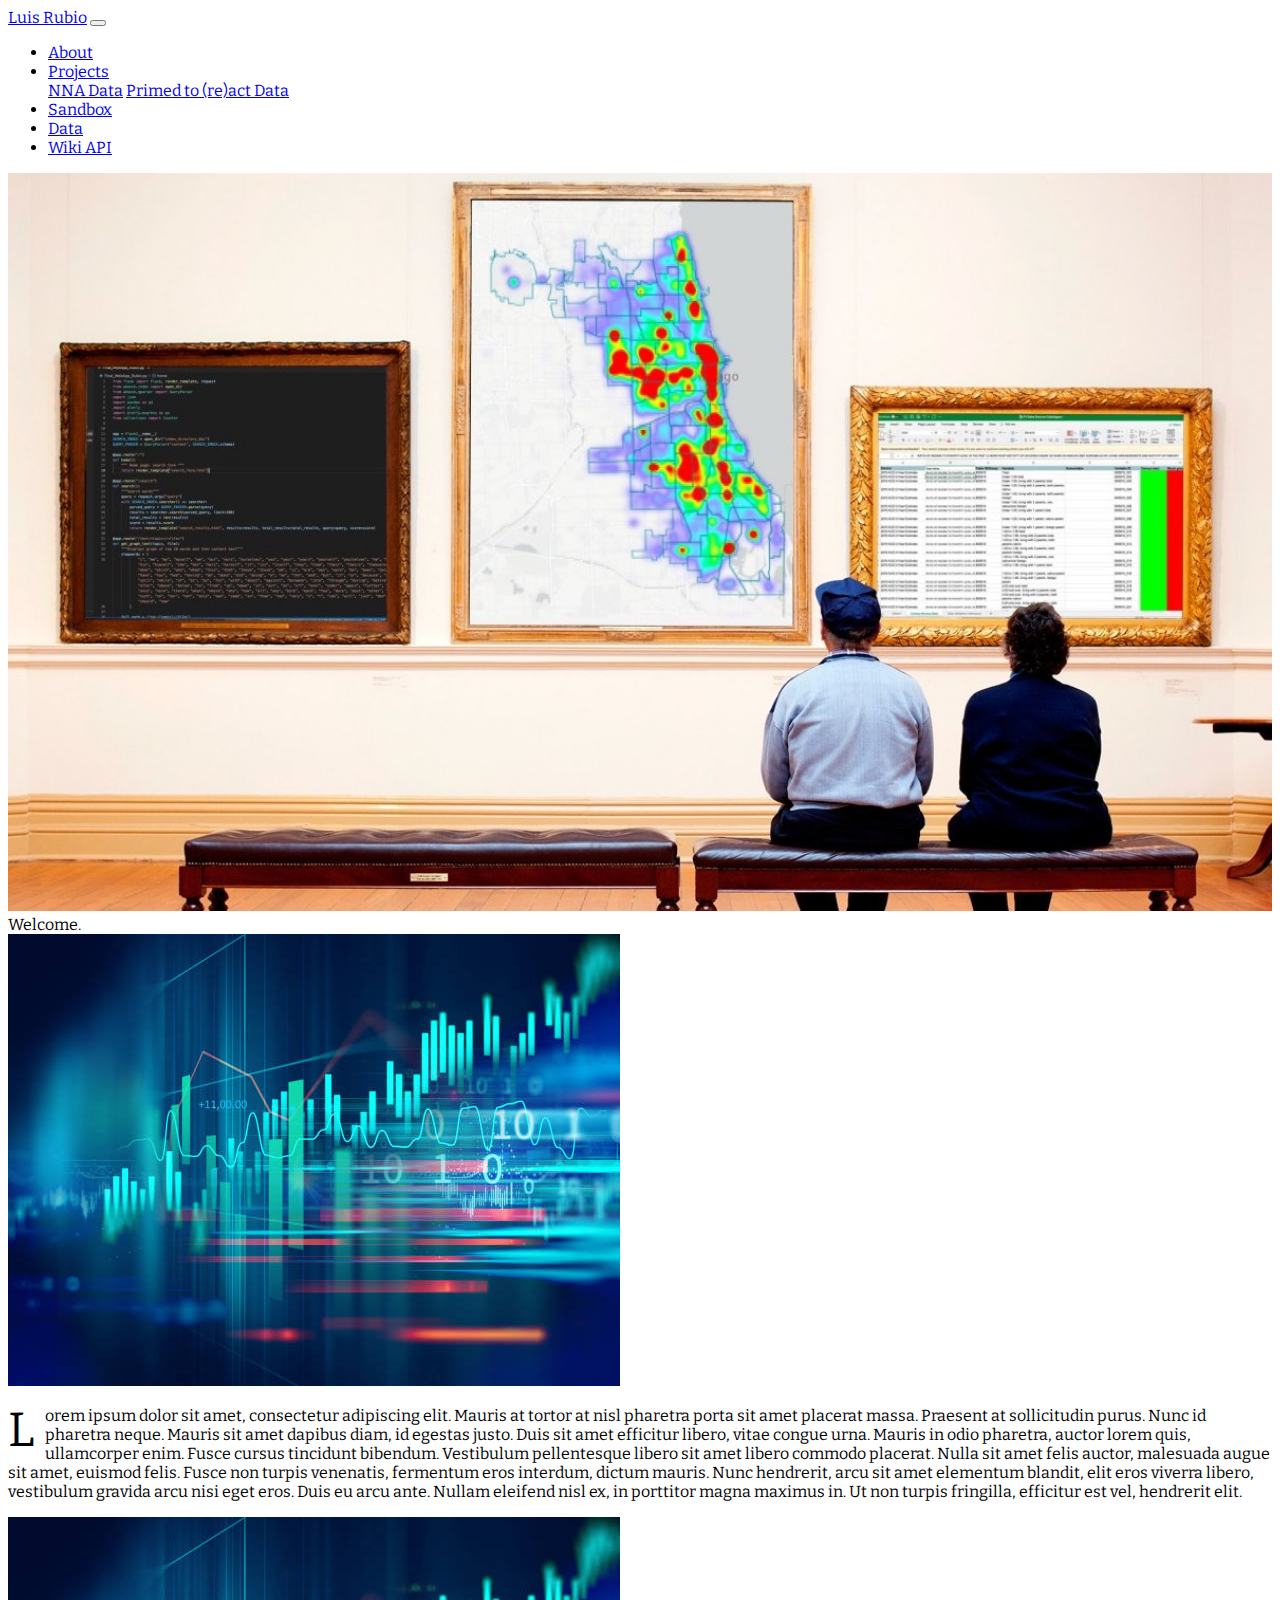
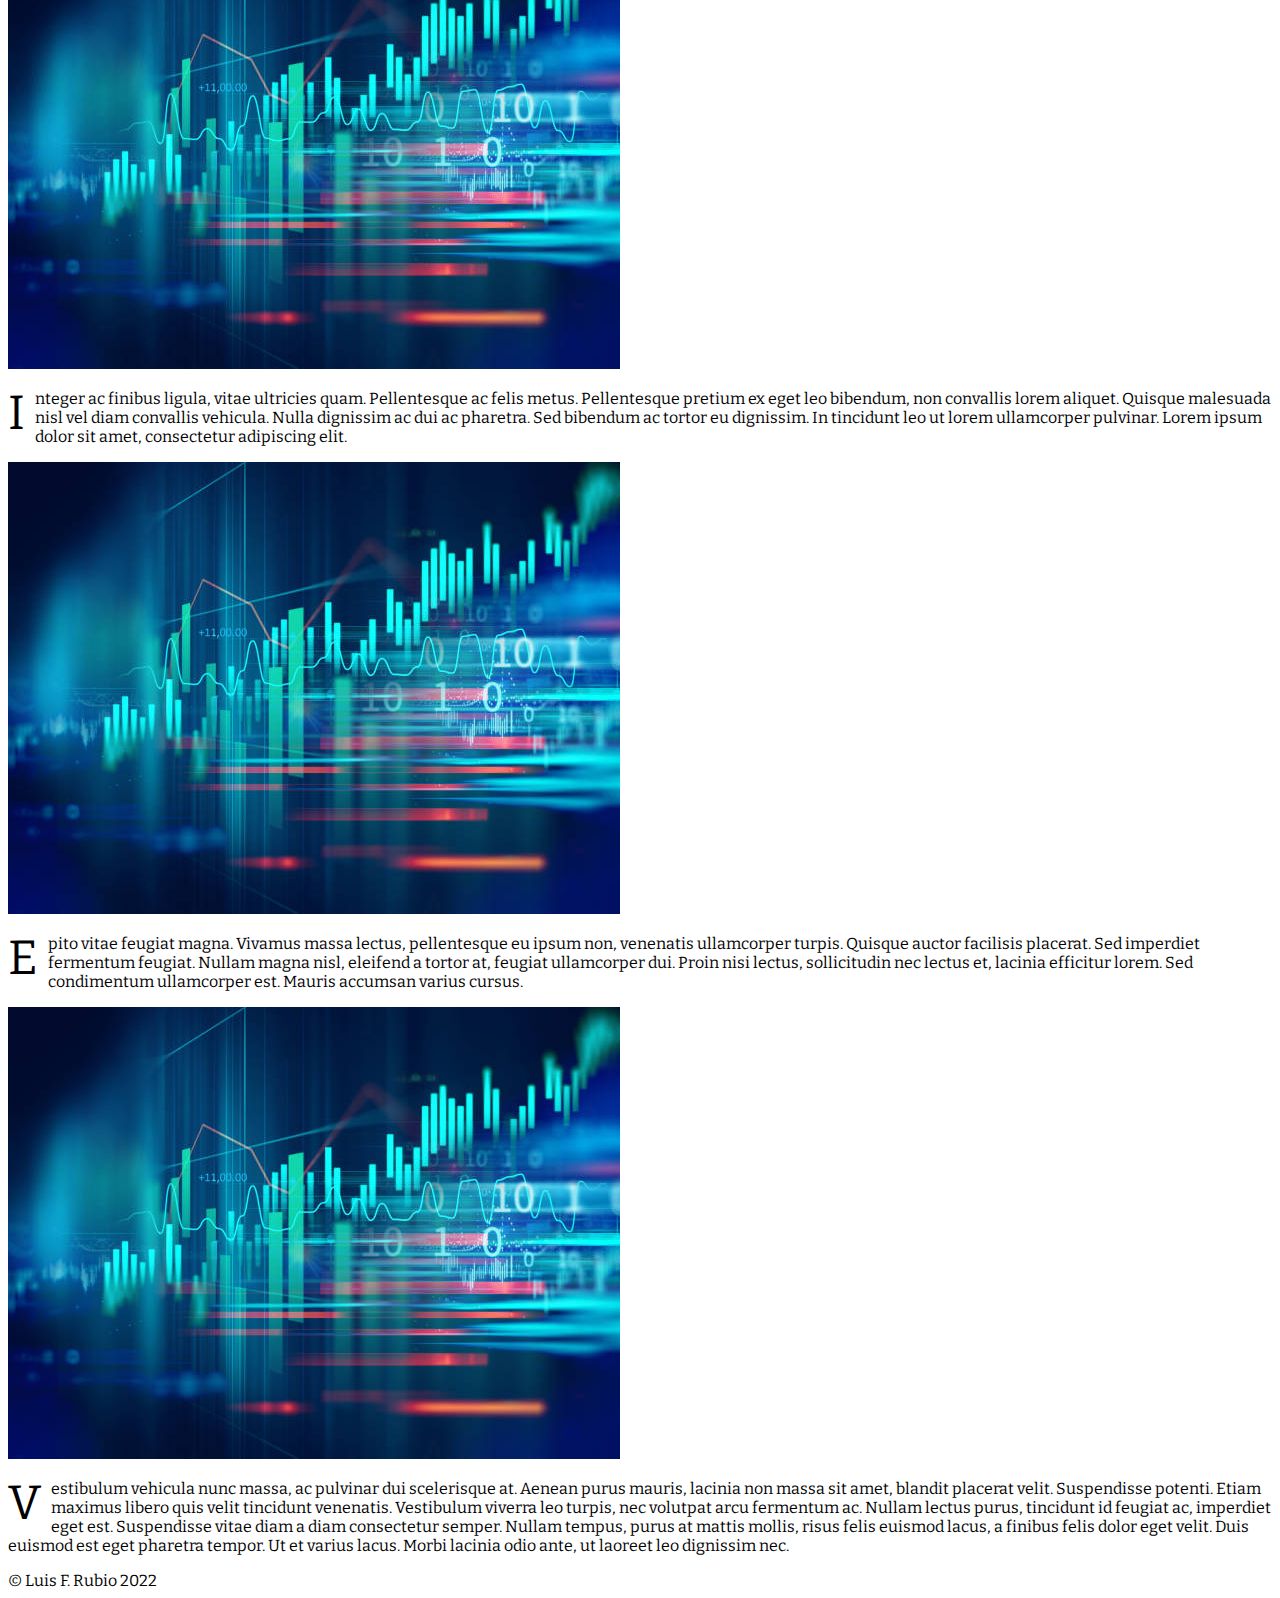
<file: index.html>
<!doctype html>
<html lang="en">
<head>
  <!-- Required meta tags -->
  <meta charset="utf-8">
  <meta name="viewport" content="width=device-width, initial-scale=1">
  <link rel="icon" href="images/LFR_favicon.png">
  
  <!-- Bootstrap CSS -->
  <link href="https://cdn.jsdelivr.net/npm/bootstrap@5.0.2/dist/css/bootstrap.min.css" rel="stylesheet"
  integrity="sha384-EVSTQN3/azprG1Anm3QDgpJLIm9Nao0Yz1ztcQTwFspd3yD65VohhpuuCOmLASjC" crossorigin="anonymous">
  <!-- Jquery CDN -->
  <script src="https://ajax.googleapis.com/ajax/libs/jquery/3.5.1/jquery.min.js"></script>
  <!-- CSS -->
  <link rel="stylesheet" href="css/styles.css">
  <!-- Fonts -->
  <link rel="preconnect" href="https://fonts.googleapis.com">
  <link rel="preconnect" href="https://fonts.gstatic.com" crossorigin>
  <link href="https://fonts.googleapis.com/css2?family=Bitter:ital,wght@0,400;0,700;0,800;1,400;1,700&display=swap" rel="stylesheet">
  <title>Luis Rubio</title>
</head>
<body>
  <!--Navbar-->
  <div id="nav-placeholder"></div>
  <!--page content-->
  <div class="container-fluid" id="index_img" > 
    <img src="images/data_museum.jpg" alt="Museum" width="100%">
  </div>
  <div class="container-fluid">
    <div class="display-1 text-center text-nowrap">Welcome.</div>
  </div>
  <div class="container-fluid mt-4">
    <div class="row">
      <div class="col-md mb-3">
        <div class="card">
          <img src="images/data_card.jpeg" class="card-img-top" alt="Placeholder">
          <div class="card-body">
            <p class="card-text" id="index_p">Lorem ipsum dolor sit amet, consectetur adipiscing elit. Mauris at tortor at nisl pharetra porta sit amet placerat massa. Praesent at sollicitudin purus. Nunc id pharetra neque. Mauris sit amet dapibus diam, id egestas justo. Duis sit amet efficitur libero, vitae congue urna. Mauris in odio pharetra, auctor lorem quis, ullamcorper enim. Fusce cursus tincidunt bibendum. Vestibulum pellentesque libero sit amet libero commodo placerat. Nulla sit amet felis auctor, malesuada augue sit amet, euismod felis. Fusce non turpis venenatis, fermentum eros interdum, dictum mauris. Nunc hendrerit, arcu sit amet elementum blandit, elit eros viverra libero, vestibulum gravida arcu nisi eget eros. Duis eu arcu ante. Nullam eleifend nisl ex, in porttitor magna maximus in. Ut non turpis fringilla, efficitur est vel, hendrerit elit.</p>
          </div>
        </div>
      </div>
      <div class="col-md mb-3">
        <div class="card">
          <img src="images/data_card.jpeg" class="card-img-top" alt="Placeholder">
          <div class="card-body">
            <p class="card-text" id="index_p">Integer ac finibus ligula, vitae ultricies quam. Pellentesque ac felis metus. Pellentesque pretium ex eget leo bibendum, non convallis lorem aliquet. Quisque malesuada nisl vel diam convallis vehicula. Nulla dignissim ac dui ac pharetra. Sed bibendum ac tortor eu dignissim. In tincidunt leo ut lorem ullamcorper pulvinar. Lorem ipsum dolor sit amet, consectetur adipiscing elit.</p>
          </div>
        </div>
      </div>
      <div class="col-md mb-3">
        <div class="card">
          <img src="images/data_card.jpeg" class="card-img-top" alt="Placeholder">
          <div class="card-body">
            <p class="card-text" id="index_p">Epito vitae feugiat magna. Vivamus massa lectus, pellentesque eu ipsum non, venenatis ullamcorper turpis. Quisque auctor facilisis placerat. Sed imperdiet fermentum feugiat. Nullam magna nisl, eleifend a tortor at, feugiat ullamcorper dui. Proin nisi lectus, sollicitudin nec lectus et, lacinia efficitur lorem. Sed condimentum ullamcorper est. Mauris accumsan varius cursus.</p>
          </div>
        </div>
      </div>
      <div class="col-md mb-3">
        <div class="card">
          <img src="images/data_card.jpeg" class="card-img-top" alt="Placeholder">
          <div class="card-body">
            <p class="card-text" id="index_p">Vestibulum vehicula nunc massa, ac pulvinar dui scelerisque at. Aenean purus mauris, lacinia non massa sit amet, blandit placerat velit. Suspendisse potenti. Etiam maximus libero quis velit tincidunt venenatis. Vestibulum viverra leo turpis, nec volutpat arcu fermentum ac. Nullam lectus purus, tincidunt id feugiat ac, imperdiet eget est. Suspendisse vitae diam a diam consectetur semper. Nullam tempus, purus at mattis mollis, risus felis euismod lacus, a finibus felis dolor eget velit. Duis euismod est eget pharetra tempor. Ut et varius lacus. Morbi lacinia odio ante, ut laoreet leo dignissim nec.</p>
          </div>
        </div>
      </div>
    </div>
  </div>
  
  <!-- Footer -->
  <div class="d-none d-lg-block" id="ftr-placeholder"></div>
  <!-- Option 1: Bootstrap Bundle with Popper -->
  <script src="https://cdn.jsdelivr.net/npm/bootstrap@5.0.2/dist/js/bootstrap.bundle.min.js"
  integrity="sha384-MrcW6ZMFYlzcLA8Nl+NtUVF0sA7MsXsP1UyJoMp4YLEuNSfAP+JcXn/tWtIaxVXM"
  crossorigin="anonymous"></script>
  <!-- JS script -->
  <script src="js/add_nav_ftr.js"></script>
</body>
</html>
</file>
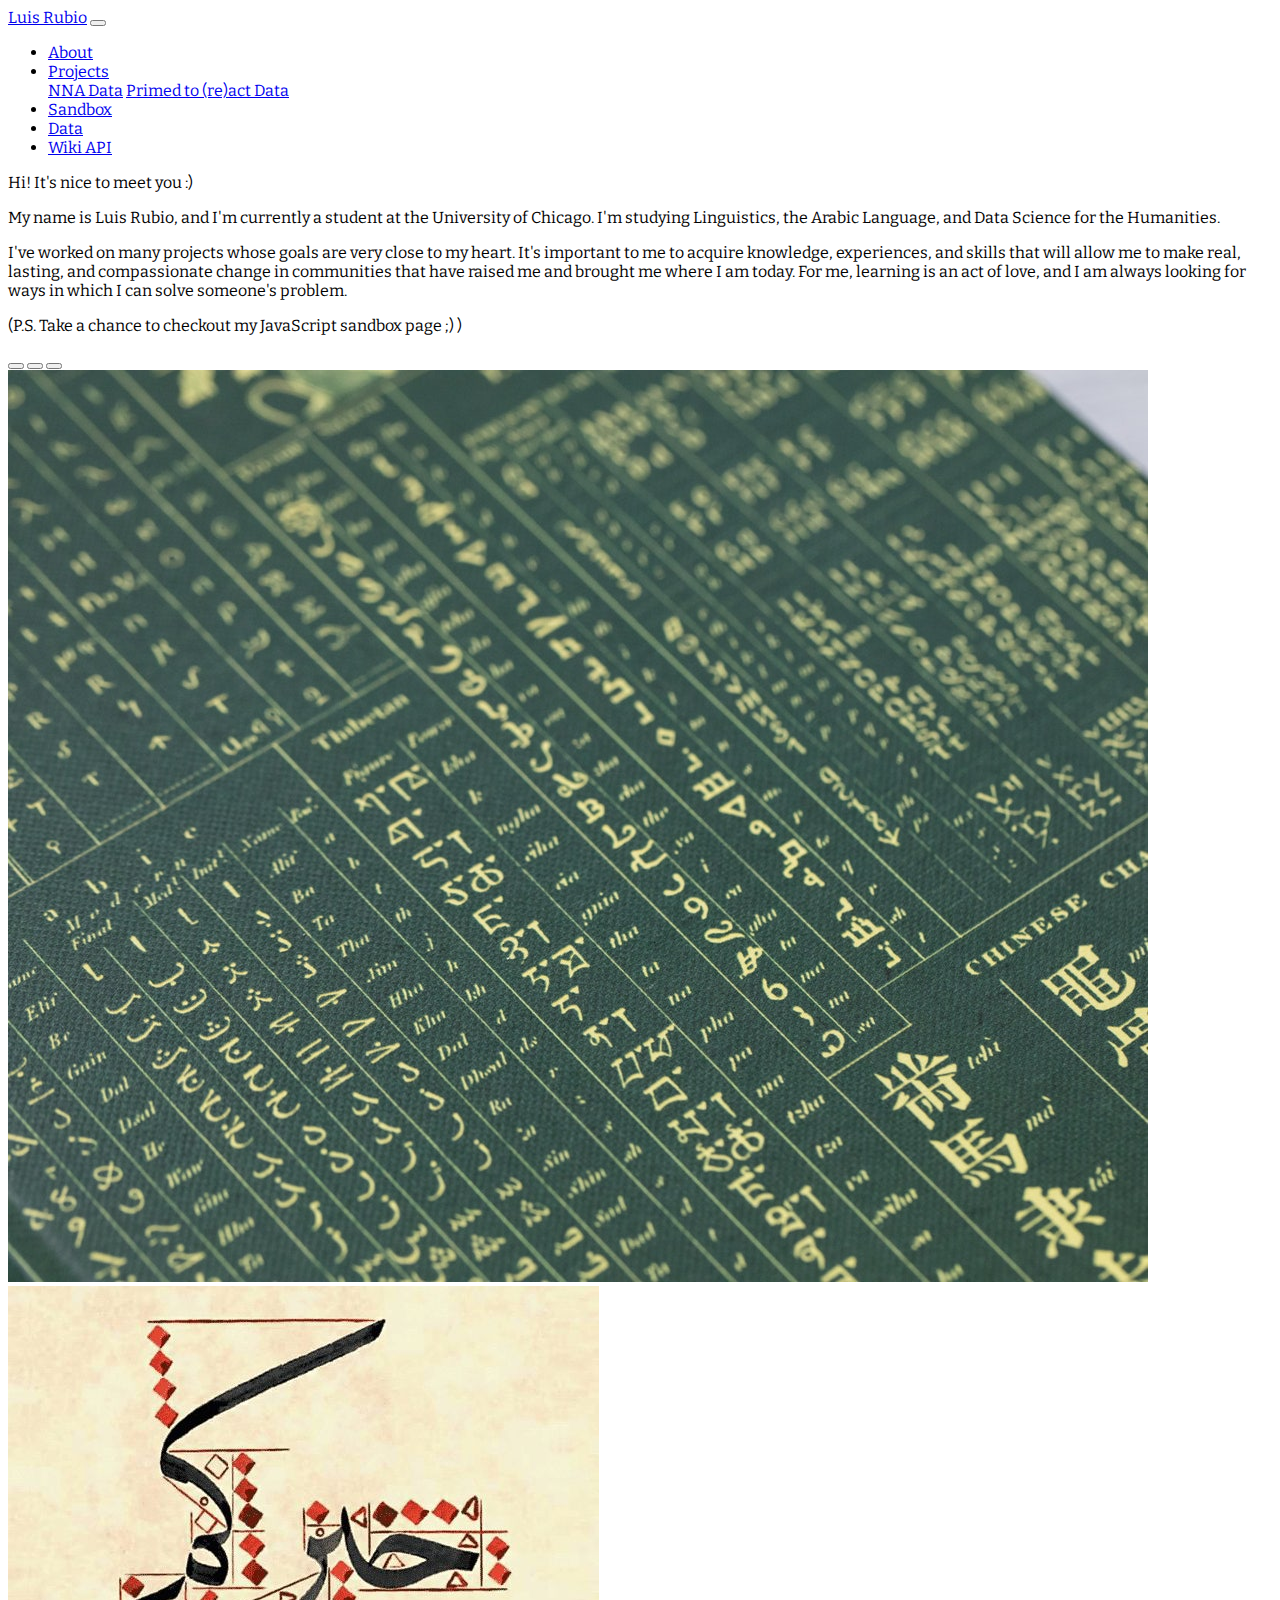
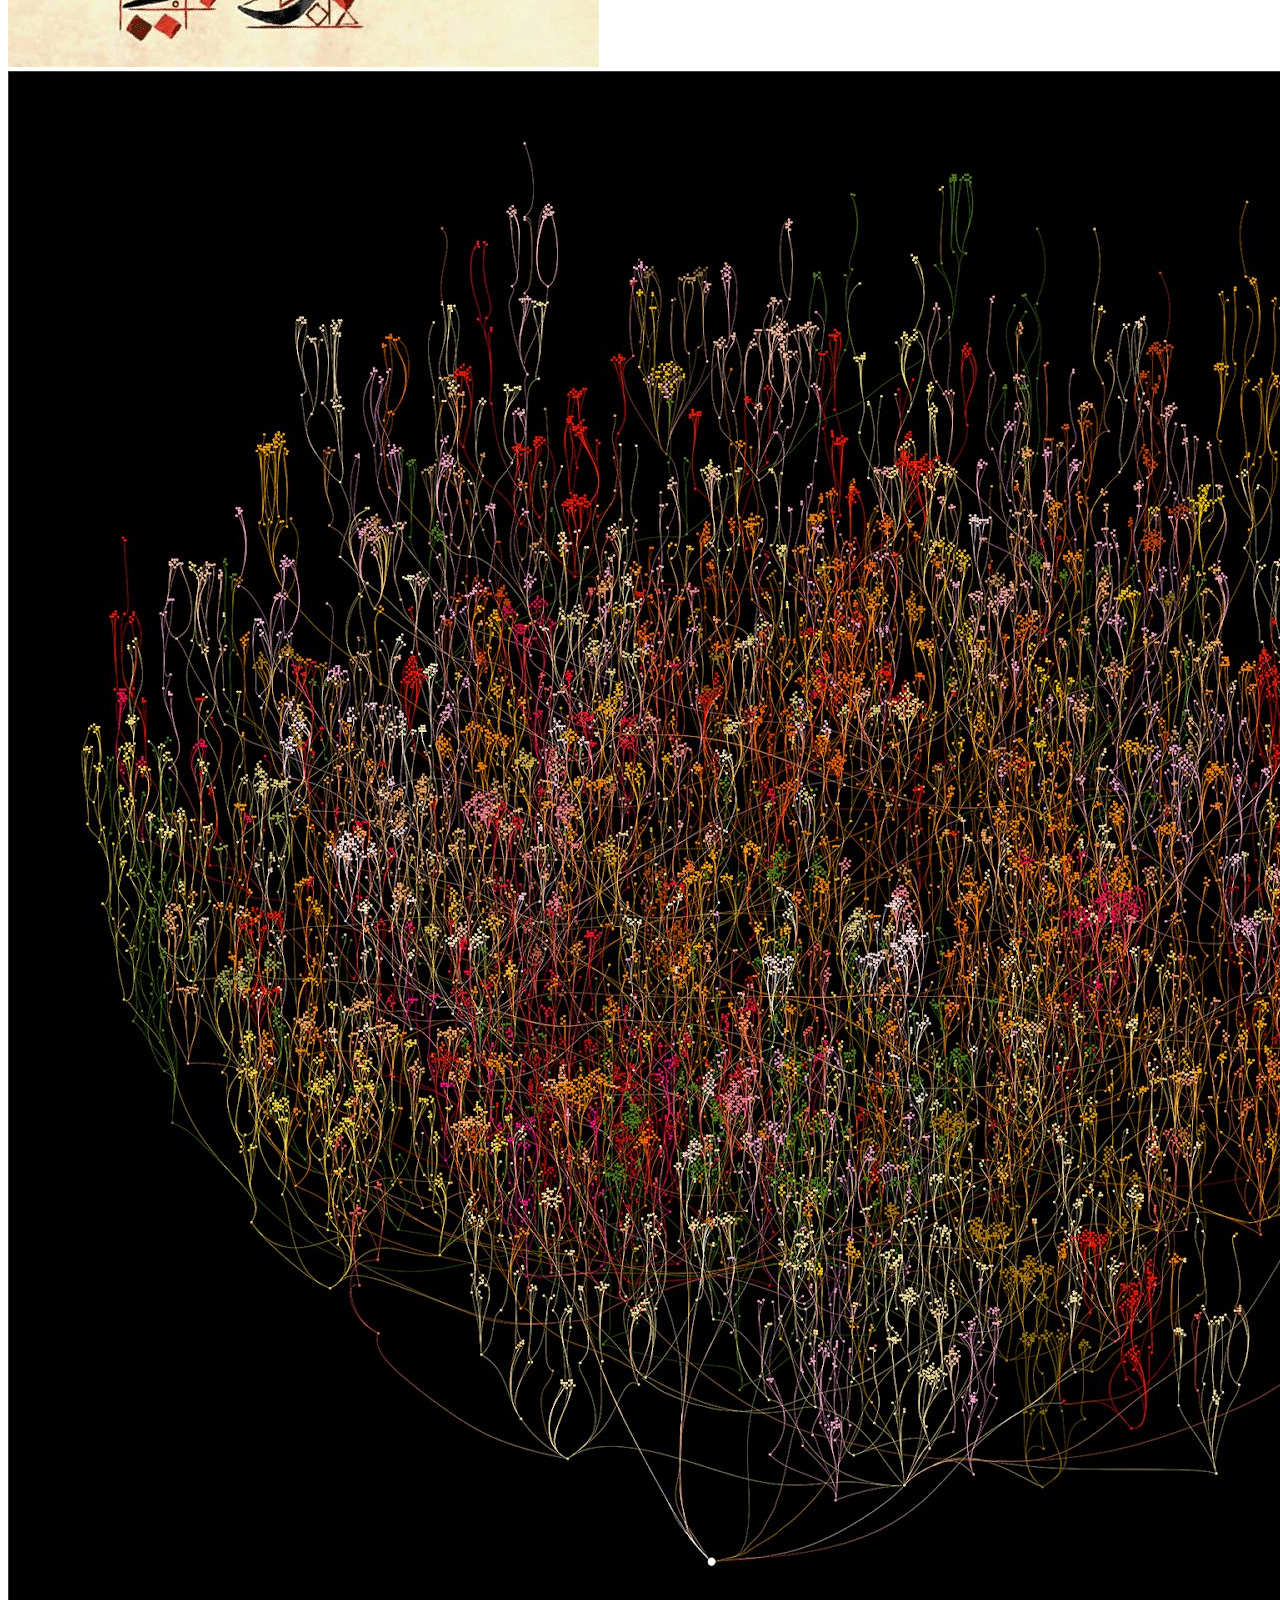
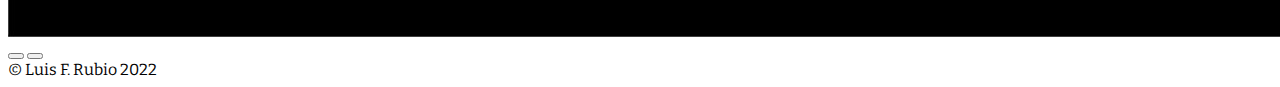
<file: about.html>
<!doctype html>
<html lang="en">
<head>
  <!-- Required meta tags -->
  <meta charset="utf-8">
  <meta name="viewport" content="width=device-width, initial-scale=1">
  <link rel="icon" href="images/LFR_favicon.png">
  
  <!-- Bootstrap CSS -->
  <link href="https://cdn.jsdelivr.net/npm/bootstrap@5.0.2/dist/css/bootstrap.min.css" rel="stylesheet" integrity="sha384-EVSTQN3/azprG1Anm3QDgpJLIm9Nao0Yz1ztcQTwFspd3yD65VohhpuuCOmLASjC" crossorigin="anonymous">
  <!-- Jquery CDN -->
  <script src="https://ajax.googleapis.com/ajax/libs/jquery/3.5.1/jquery.min.js"></script>
  <!-- CSS -->
  <link rel="stylesheet" href="css/styles.css">
  <!-- Fonts -->
  <link rel="preconnect" href="https://fonts.googleapis.com">
  <link rel="preconnect" href="https://fonts.gstatic.com" crossorigin>
  <link href="https://fonts.googleapis.com/css2?family=Bitter:ital,wght@0,400;0,700;0,800;1,400;1,700&display=swap" rel="stylesheet">  
  <title>About</title>
</head>
<body>
  <!--Navbar-->
  <div id="nav-placeholder"></div>
  <!--page content-->
  <div class="row">
    <div class="col-md mt-5 ms-4">
      <div class="display-5 fw-bold">Hi! It's nice to meet you :)</div>
      <p class="fs-4 mt-3">My name is Luis Rubio, and I'm currently a student at the University of Chicago. I'm studying Linguistics, the Arabic Language, and Data Science for the Humanities.</p>
      <p class="fs-4">I've worked on many projects whose goals are very close to my heart. It's important to me to acquire knowledge, experiences, and skills that will allow me to make real, lasting, and compassionate change in communities that have raised me and brought me where I am today. For me, learning is an act of love, and I am always looking for ways in which I can solve someone's problem.</p>
      <p class="fs-5">(P.S. Take a chance to checkout my JavaScript sandbox page ;) )</p>
    </div>
    
    <!-- Carousel -->
    <div id="demo" class="carousel slide col-md mt-4 ms-4 me-4" data-bs-ride="carousel">
      
      <!-- Indicators/dots -->
      <div class="carousel-indicators">
        <button type="button" data-bs-target="#demo" data-bs-slide-to="1"></button>
        <button type="button" data-bs-target="#demo" data-bs-slide-to="2"></button>
        <button type="button" data-bs-target="#demo" data-bs-slide-to="0" class="active"></button>
      </div>
      
      <!-- The slideshow/carousel -->
      <div class="carousel-inner">
        <div class="carousel-item active">
          <img src="images/linguistics_ex.jpg" alt="Linguistics" class="d-block w-100">
        </div>
        <div class="carousel-item">
          <img src="images/Arabic_call.jpeg" alt="Arabic" class="d-block w-100">
        </div>
        <div class="carousel-item">
          <img src="images/Data_vis.jpeg" alt="Data" class="d-block w-100">
        </div>
      </div>
      
      <!-- Left and right controls/icons -->
      <button class="carousel-control-prev" type="button" data-bs-target="#demo" data-bs-slide="prev">
        <span class="carousel-control-prev-icon"></span>
      </button>
      <button class="carousel-control-next" type="button" data-bs-target="#demo" data-bs-slide="next">
        <span class="carousel-control-next-icon"></span>
      </button>
    </div>
  </div>
  
  <!-- Footer -->
  <div id="ftr-placeholder"></div>
  <!-- Option 1: Bootstrap Bundle with Popper -->
  <script src="https://cdn.jsdelivr.net/npm/bootstrap@5.0.2/dist/js/bootstrap.bundle.min.js" integrity="sha384-MrcW6ZMFYlzcLA8Nl+NtUVF0sA7MsXsP1UyJoMp4YLEuNSfAP+JcXn/tWtIaxVXM" crossorigin="anonymous"></script>
  <script type="text/javascript" src="js/add_nav_ftr.js"></script>
</body>
</html>
</file>
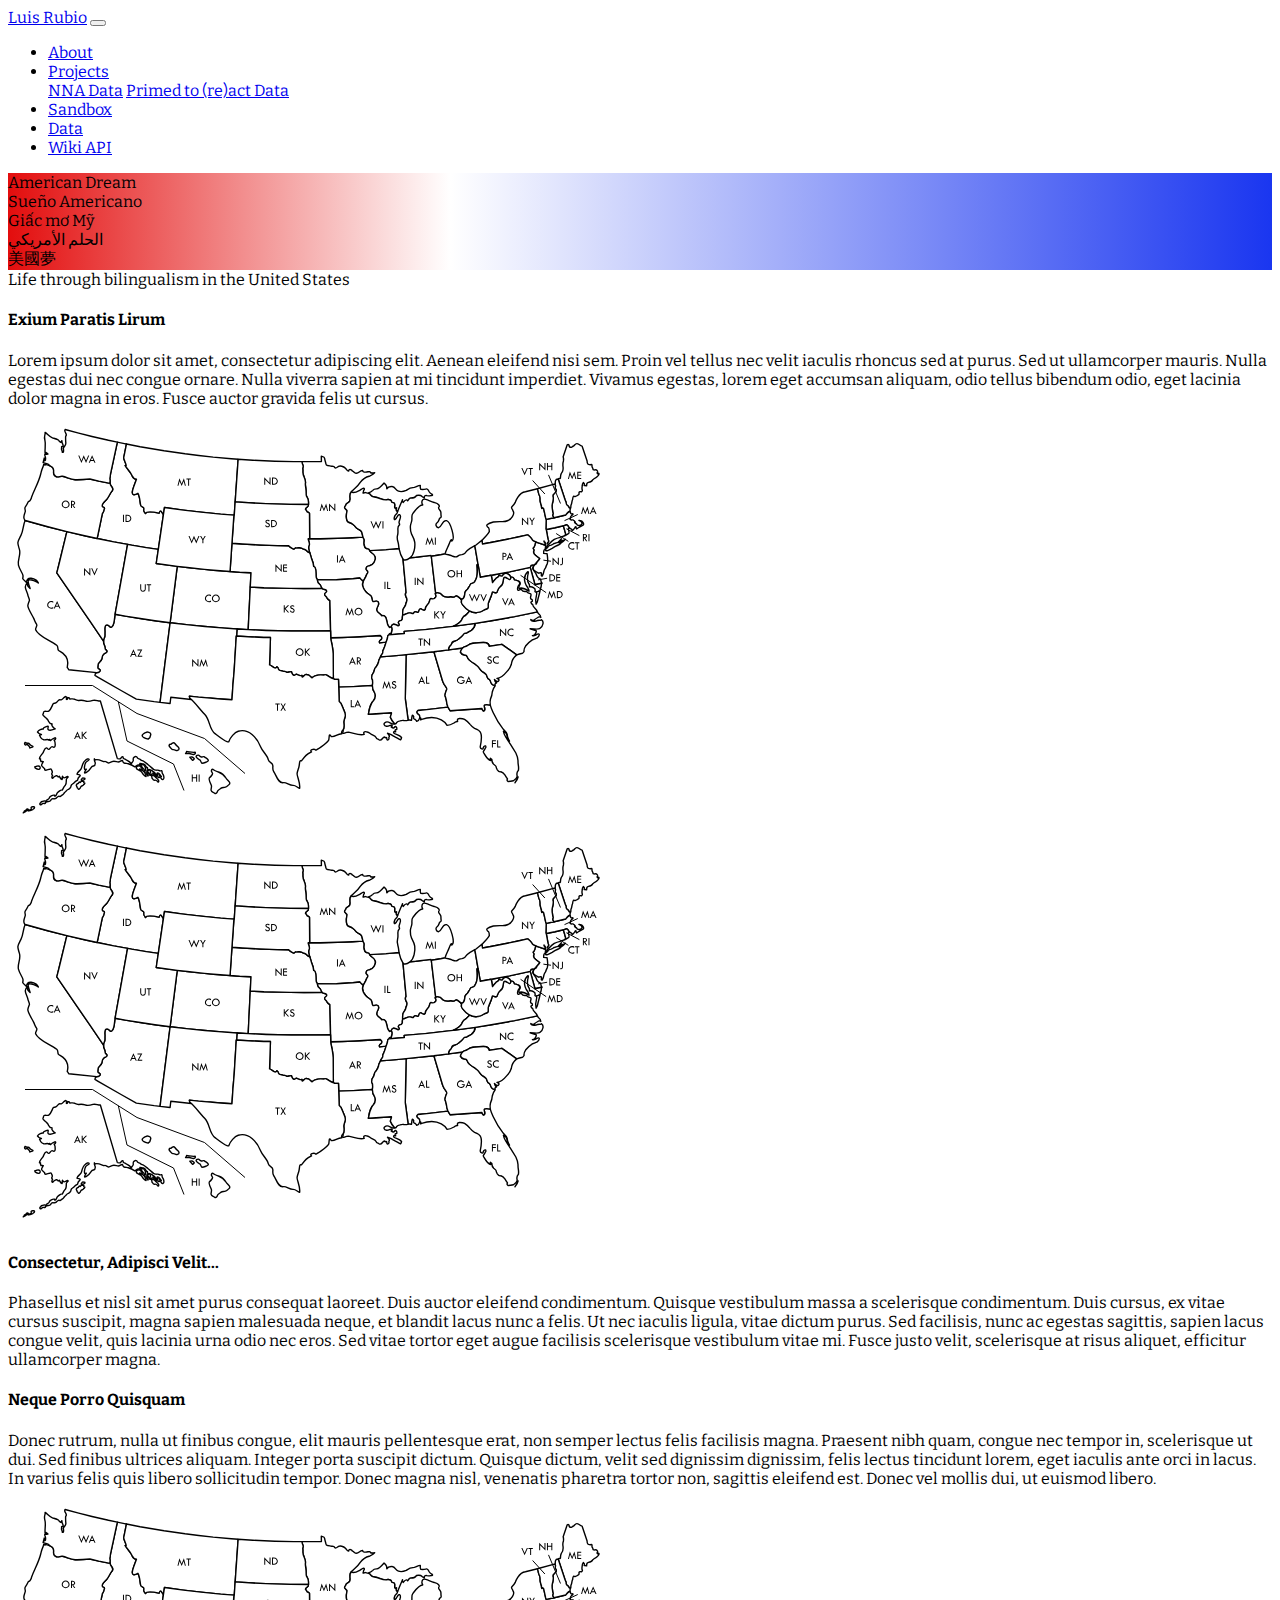
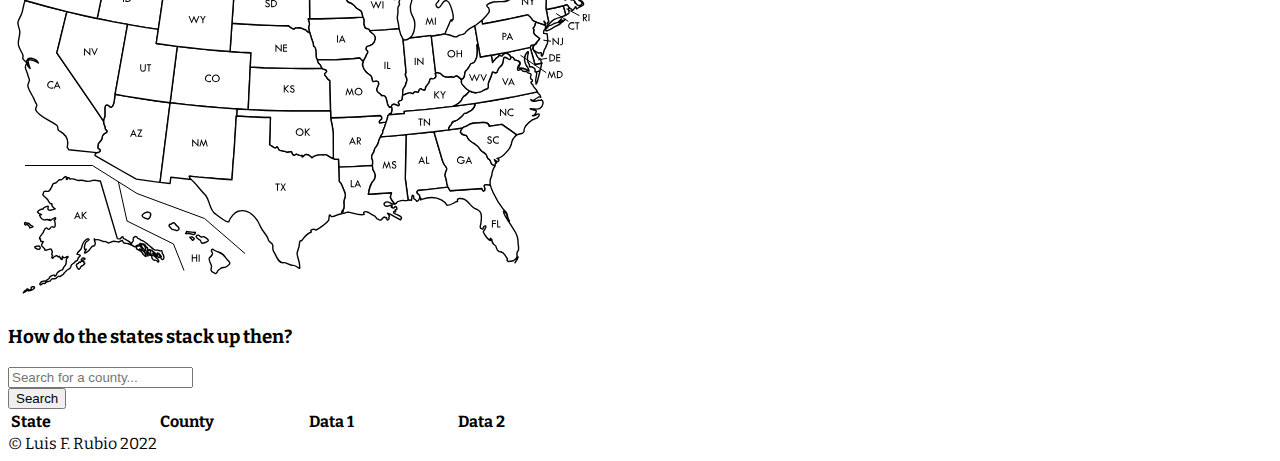
<file: my_data.html>
<!doctype html>
<html lang="en">
<head>
  <!-- Required meta tags -->
  <meta charset="utf-8">
  <meta name="viewport" content="width=device-width, initial-scale=1">
  
  <!-- Bootstrap CSS -->
  <link href="https://cdn.jsdelivr.net/npm/bootstrap@5.0.2/dist/css/bootstrap.min.css" rel="stylesheet" integrity="sha384-EVSTQN3/azprG1Anm3QDgpJLIm9Nao0Yz1ztcQTwFspd3yD65VohhpuuCOmLASjC" crossorigin="anonymous">
  <!-- Jquery CDN -->
  <script src="https://ajax.googleapis.com/ajax/libs/jquery/3.5.1/jquery.min.js"></script>
  <!-- CSS -->
  <link rel="stylesheet" href="css/styles.css">
  <!-- Fonts -->
  <link rel="preconnect" href="https://fonts.googleapis.com">
  <link rel="preconnect" href="https://fonts.gstatic.com" crossorigin>
  <link href="https://fonts.googleapis.com/css2?family=Bitter:ital,wght@0,400;0,700;0,800;1,400;1,700&display=swap" rel="stylesheet">  
  <title>Hello World!: Data page</title>
</head>
<body>
  <!--Navbar-->
  <div id="nav-placeholder"></div>
  <!--page content-->
  <div class="container-fluid mt-3">
    <div class="ed-title">
      <div class="row">
        <div class="display-1 fw-bold">American Dream</div>
      </div>
      <div class="row">
        <div class="display-1 fw-bold">Sueño Americano</div>
      </div>
      <div class="row">
        <div class="display-1 fw-bold">Giấc mơ Mỹ</div>
      </div>
      <div class="row">
        <div class="display-1 fw-bold">الحلم الأمريكي</div>
      </div>
      <div class="row">
        <div class="display-1 fw-bold">美國夢</div>
      </div>
    </div>
    <div class="row my-5">
      <div class="display-5">Life through bilingualism in the United States</div>
    </div>
    <div class="row">
      <div class="col-md">
        <h4>Exium Paratis Lirum</h4>
        <p>Lorem ipsum dolor sit amet, consectetur adipiscing elit. Aenean eleifend nisi sem. Proin vel tellus nec velit iaculis rhoncus sed at purus. Sed ut ullamcorper mauris. Nulla egestas dui nec congue ornare. Nulla viverra sapien at mi tincidunt imperdiet. Vivamus egestas, lorem eget accumsan aliquam, odio tellus bibendum odio, eget lacinia dolor magna in eros. Fusce auctor gravida felis ut cursus.</p>
      </div>
      <div class="col-md">
            <img class="img-fluid" src="images/Blank_US_map_borders_labels.svg" alt="Map of the United States">          
      </div>
    </div>
    <div class="row my-5">
      <div class="col-md order-2 order-sm-1">
            <img class="img-fluid" src="images/Blank_US_map_borders_labels.svg" alt="Map of the United States">          
      </div>
      <div class="col-md order-1 order-sm-2">
        <h4>Consectetur, Adipisci Velit...</h4>
        <p>Phasellus et nisl sit amet purus consequat laoreet. Duis auctor eleifend condimentum. Quisque vestibulum massa a scelerisque condimentum. Duis cursus, ex vitae cursus suscipit, magna sapien malesuada neque, et blandit lacus nunc a felis. Ut nec iaculis ligula, vitae dictum purus. Sed facilisis, nunc ac egestas sagittis, sapien lacus congue velit, quis lacinia urna odio nec eros. Sed vitae tortor eget augue facilisis scelerisque vestibulum vitae mi. Fusce justo velit, scelerisque at risus aliquet, efficitur ullamcorper magna.</p>
      </div>
    </div>
    <div class="row my-5">
      <div class="col-md">
        <h4>Neque Porro Quisquam</h4>
        <p>Donec rutrum, nulla ut finibus congue, elit mauris pellentesque erat, non semper lectus felis facilisis magna. Praesent nibh quam, congue nec tempor in, scelerisque ut dui. Sed finibus ultrices aliquam. Integer porta suscipit dictum. Quisque dictum, velit sed dignissim dignissim, felis lectus tincidunt lorem, eget iaculis ante orci in lacus. In varius felis quis libero sollicitudin tempor. Donec magna nisl, venenatis pharetra tortor non, sagittis eleifend est. Donec vel mollis dui, ut euismod libero.</p>
      </div>
      <div class="col-md">
        <img class="img-fluid" src="images/Blank_US_map_borders_labels.svg" alt="Map of the United States">          
      </div>
    </div>



    <div>
      <h3>How do the states stack up then?</h3>
    </div>
      <!-- User input field -->
      <form>
        <div class="row">
          <div class="col">
            <input id="searchTerm" type="text" class="form-control" placeholder="Search for a county...">
          </div>
        </div>
      </form>
      <!-- Button to submit search value -->
      <button type="submit" class="btn btn-primary mt-3 mb-5" onclick="">Search</button>
      <!-- Output from JS function -->
      <div class="container mb-5">
        <table class="table table-striped order-table" id="bilData">
          <thead class="thead-dark" id="bilDataCols">
            <tr>
              <th style="text-align: left; width:30%">State</th>
              <th style="text-align: left; width:30%">County</th>
              <th style="text-align: left; width:30%">Data 1</th>
              <th style="text-align: left; width:30%">Data 2</th>
            </tr>
          </thead>
          <tbody id="bilDataBody">

          </tbody>
        </table>
    </div>
  </div>
  <!-- Footer -->
  <div id="ftr-placeholder"></div>
  <!-- Option 1: Bootstrap Bundle with Popper -->
  <script src="https://cdn.jsdelivr.net/npm/bootstrap@5.0.2/dist/js/bootstrap.bundle.min.js" integrity="sha384-MrcW6ZMFYlzcLA8Nl+NtUVF0sA7MsXsP1UyJoMp4YLEuNSfAP+JcXn/tWtIaxVXM" crossorigin="anonymous"></script>
  <!-- Custom JS Scripts -->
  <script type="text/javascript" src="js/add_nav_ftr.js"></script>
</body>
</html>
</file>
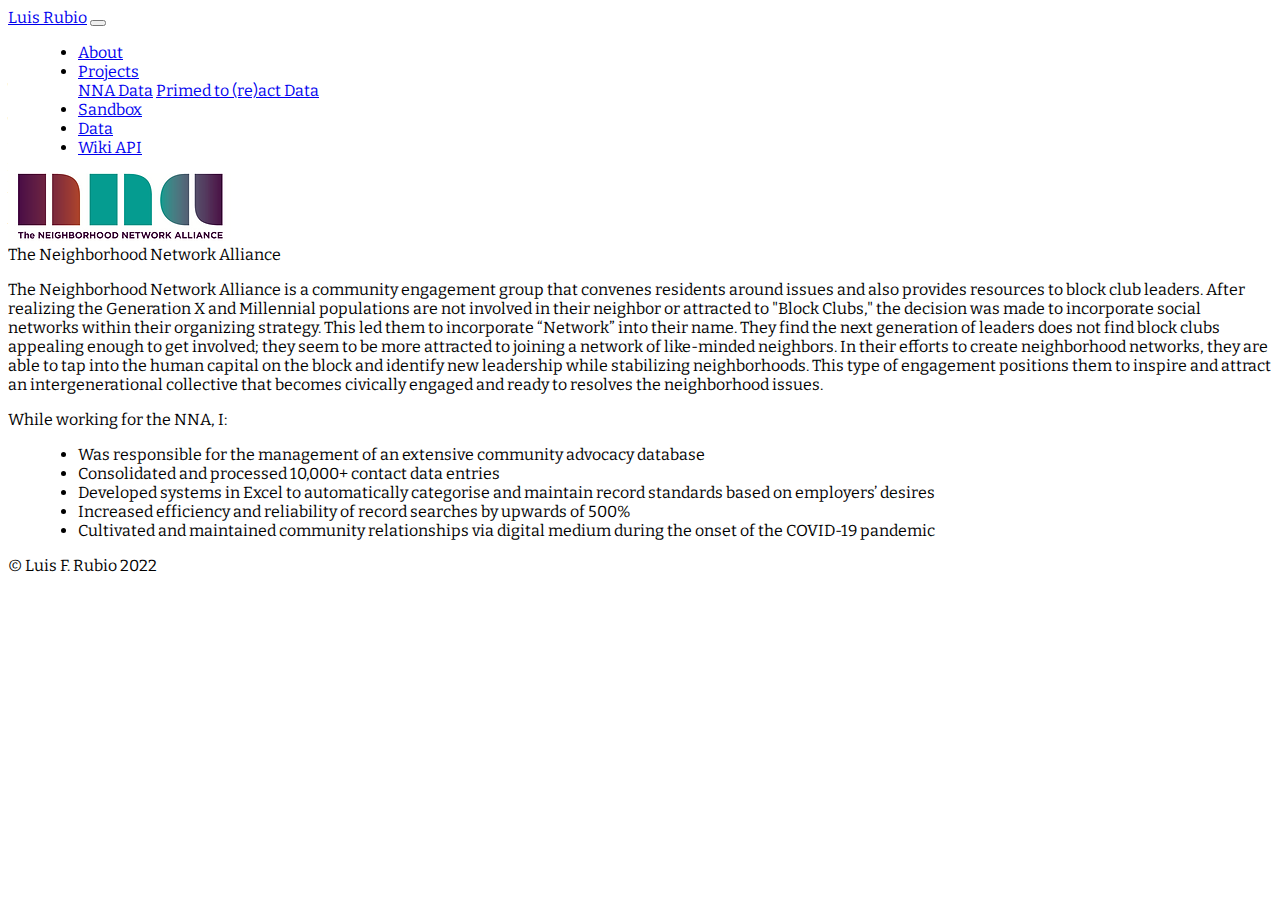
<file: nna.html>
<!doctype html>
<html lang="en">
<head>
  <title>NNA</title>
  <!-- Required meta tags -->
  <meta charset="utf-8">
  <meta name="viewport" content="width=device-width, initial-scale=1, shrink-to-fit=no">
  <link rel="icon" href="images/LFR_favicon.png">
  
  <!-- Bootstrap CSS v5.0.2 -->
  <link rel="stylesheet" href="https://cdn.jsdelivr.net/npm/bootstrap@5.0.2/dist/css/bootstrap.min.css"  integrity="sha384-EVSTQN3/azprG1Anm3QDgpJLIm9Nao0Yz1ztcQTwFspd3yD65VohhpuuCOmLASjC" crossorigin="anonymous">
  
  <!-- Jquery CDN -->
  <script src="https://ajax.googleapis.com/ajax/libs/jquery/3.5.1/jquery.min.js"></script>
  <!-- CSS -->
  <link rel="stylesheet" href="css/styles.css">
  <!-- Fonts -->
  <link rel="preconnect" href="https://fonts.googleapis.com">
  <link rel="preconnect" href="https://fonts.gstatic.com" crossorigin>
  <link href="https://fonts.googleapis.com/css2?family=Bitter:ital,wght@0,400;0,700;0,800;1,400;1,700&display=swap" rel="stylesheet">
</head>
<body>
  <!--Navbar-->
  <div id="nav-placeholder"></div>
  <!-- Page content -->
  <img src="images/nna.webp" class="mt-5 ms-4" alt="NNA">
  <div class="container-fluid">
    <div class="mt-3 ms-4 fs-2 fw-bold">The Neighborhood Network Alliance</div>
    <p class="mt-3 ms-4 fs-5">The Neighborhood Network Alliance is a community engagement group that convenes residents around issues and also provides resources to block club leaders. After realizing the Generation X and Millennial populations are not involved in their neighbor or attracted to "Block Clubs," the decision was made to incorporate social networks within their organizing strategy. This led them to incorporate “Network” into their name. They find the next generation of leaders does not find block clubs appealing enough to get involved; they seem to be more attracted to joining a network of like-minded neighbors. In their efforts to create neighborhood networks, they are able to tap into the human capital on the block and identify new leadership while stabilizing neighborhoods. This type of engagement positions them to inspire and attract an intergenerational collective that becomes civically engaged and ready to resolves the neighborhood issues.</p>
    <p class="ms-4 fs-5">While working for the NNA, I:</p>
    <ul>
      <li>Was responsible for the management of an extensive community advocacy database</li>
      <li>Consolidated and processed 10,000+ contact data entries</li>
      <li>Developed systems in Excel to automatically categorise and maintain record standards based on employers’ desires</li>
      <li>Increased efficiency and reliability of record searches by upwards of 500%</li>
      <li>Cultivated and maintained community relationships via digital medium during the onset of the COVID-19 pandemic</li>
    </ul>
    <style>
      ul {
        padding-left: 70px;
      }
    </style>
  </div>
  <!-- Footer -->
  <div id="ftr-placeholder"></div>
  <!-- Bootstrap JavaScript Libraries -->
  <script src="https://cdn.jsdelivr.net/npm/@popperjs/core@2.9.2/dist/umd/popper.min.js" integrity="sha384-IQsoLXl5PILFhosVNubq5LC7Qb9DXgDA9i+tQ8Zj3iwWAwPtgFTxbJ8NT4GN1R8p" crossorigin="anonymous"></script>
  <script src="https://cdn.jsdelivr.net/npm/bootstrap@5.0.2/dist/js/bootstrap.min.js" integrity="sha384-cVKIPhGWiC2Al4u+LWgxfKTRIcfu0JTxR+EQDz/bgldoEyl4H0zUF0QKbrJ0EcQF" crossorigin="anonymous"></script>
  <script type="text/javascript" src="js/add_nav_ftr.js"></script>
</body>
</html>
</file>
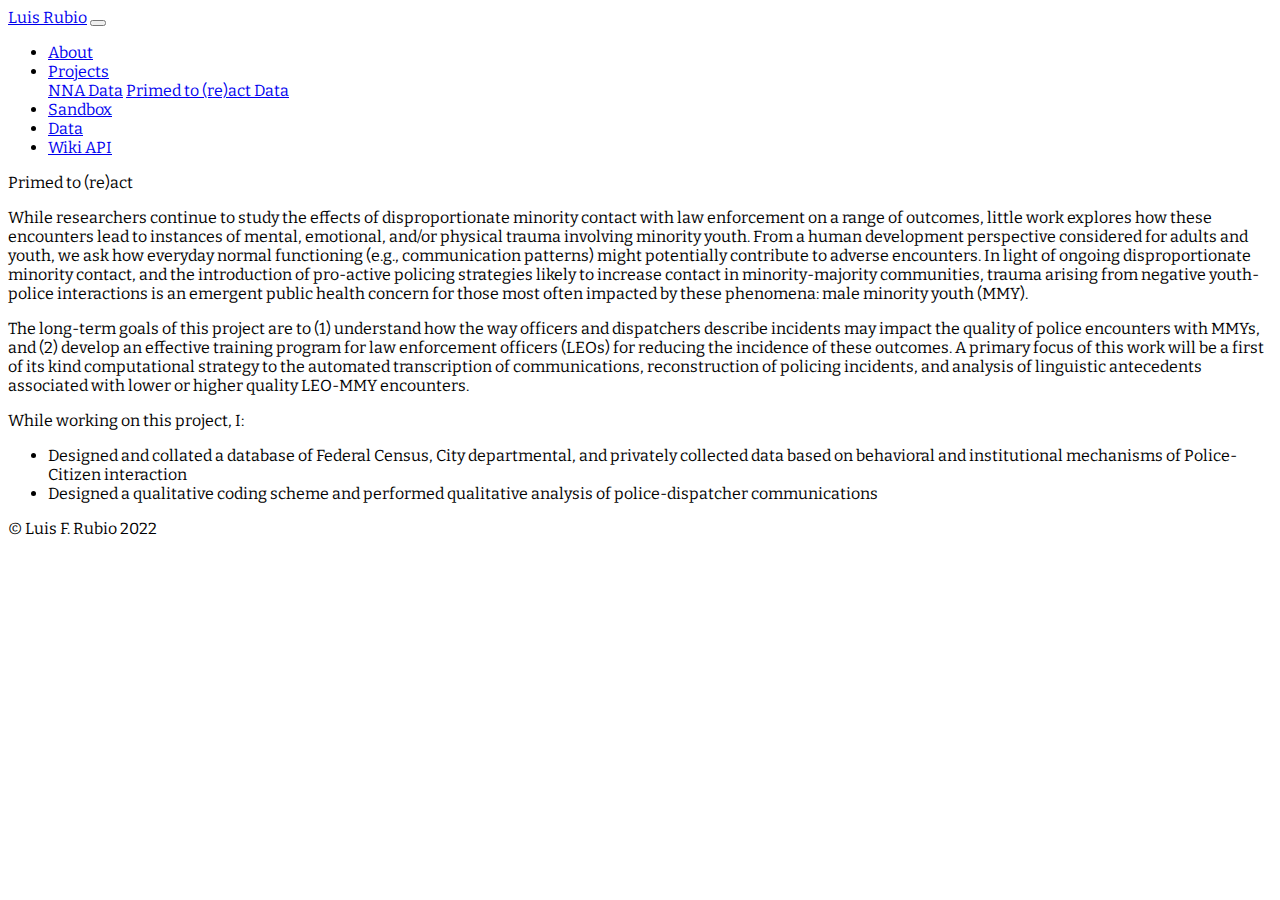
<file: primed_to_react.html>
<!doctype html>
<html lang="en">
<head>
  <title>Primed to (re)act</title>
  <!-- Required meta tags -->
  <meta charset="utf-8">
  <meta name="viewport" content="width=device-width, initial-scale=1, shrink-to-fit=no">
  <link rel="icon" href="images/LFR_favicon.png">
  
  <!-- Bootstrap CSS v5.0.2 -->
  <link rel="stylesheet" href="https://cdn.jsdelivr.net/npm/bootstrap@5.0.2/dist/css/bootstrap.min.css"  integrity="sha384-EVSTQN3/azprG1Anm3QDgpJLIm9Nao0Yz1ztcQTwFspd3yD65VohhpuuCOmLASjC" crossorigin="anonymous">
  <!-- Jquery CDN -->
  <script src="https://ajax.googleapis.com/ajax/libs/jquery/3.5.1/jquery.min.js"></script>
  <!-- CSS -->
  <link rel="stylesheet" href="css/styles.css">
  <!-- Fonts -->
  <link rel="preconnect" href="https://fonts.googleapis.com">
  <link rel="preconnect" href="https://fonts.gstatic.com" crossorigin>
  <link href="https://fonts.googleapis.com/css2?family=Bitter:ital,wght@0,400;0,700;0,800;1,400;1,700&display=swap" rel="stylesheet">
</head>
<body>
  <!--Navbar-->
  <div id="nav-placeholder"></div>
  <!-- Page content -->
  <div class="container-fluid">
    <div class="mt-3 ms-4 fs-2 fw-bold">Primed to (re)act</div>
    <p class="mt-3 ms-4 fs-5">While researchers continue to study the effects of disproportionate minority contact with law enforcement on a range of outcomes, little work explores how these encounters lead to instances of mental, emotional, and/or physical trauma involving minority youth. From a human development perspective considered for adults and youth, we ask how everyday normal functioning (e.g., communication patterns) might potentially contribute to adverse encounters. In light of ongoing disproportionate minority contact, and the introduction of pro-active policing strategies likely to increase contact in minority-majority communities, trauma arising from negative youth-police interactions is an emergent public health concern for those most often impacted by these phenomena: male minority youth (MMY).</p>
    <p class="ms-4 fs-5">The long-term goals of this project are to (1) understand how the way officers and dispatchers describe incidents may impact the quality of police encounters with MMYs, and (2) develop an effective training program for law enforcement officers (LEOs) for reducing the incidence of these outcomes. A primary focus of this work will be a first of its kind computational strategy to the automated transcription of communications, reconstruction of policing incidents, and analysis of linguistic antecedents associated with lower or higher quality LEO-MMY encounters.</p>
    <p class="ms-4 fs-5">While working on this project, I:</p>
    <ul>
      <li>Designed and collated a database of Federal Census, City departmental, and privately collected data based on behavioral and institutional mechanisms of Police-Citizen interaction</li>
      <li>Designed a qualitative coding scheme and performed qualitative analysis of police-dispatcher communications</li>
    </ul>
  </div>
  <!-- Footer -->
  <div id="ftr-placeholder"></div>
  <!-- Bootstrap JavaScript Libraries -->
  <script src="https://cdn.jsdelivr.net/npm/@popperjs/core@2.9.2/dist/umd/popper.min.js" integrity="sha384-IQsoLXl5PILFhosVNubq5LC7Qb9DXgDA9i+tQ8Zj3iwWAwPtgFTxbJ8NT4GN1R8p" crossorigin="anonymous"></script>
  <script src="https://cdn.jsdelivr.net/npm/bootstrap@5.0.2/dist/js/bootstrap.min.js" integrity="sha384-cVKIPhGWiC2Al4u+LWgxfKTRIcfu0JTxR+EQDz/bgldoEyl4H0zUF0QKbrJ0EcQF" crossorigin="anonymous"></script>
  <script type="text/javascript" src="js/add_nav_ftr.js"></script>
</body>
</html>
</file>
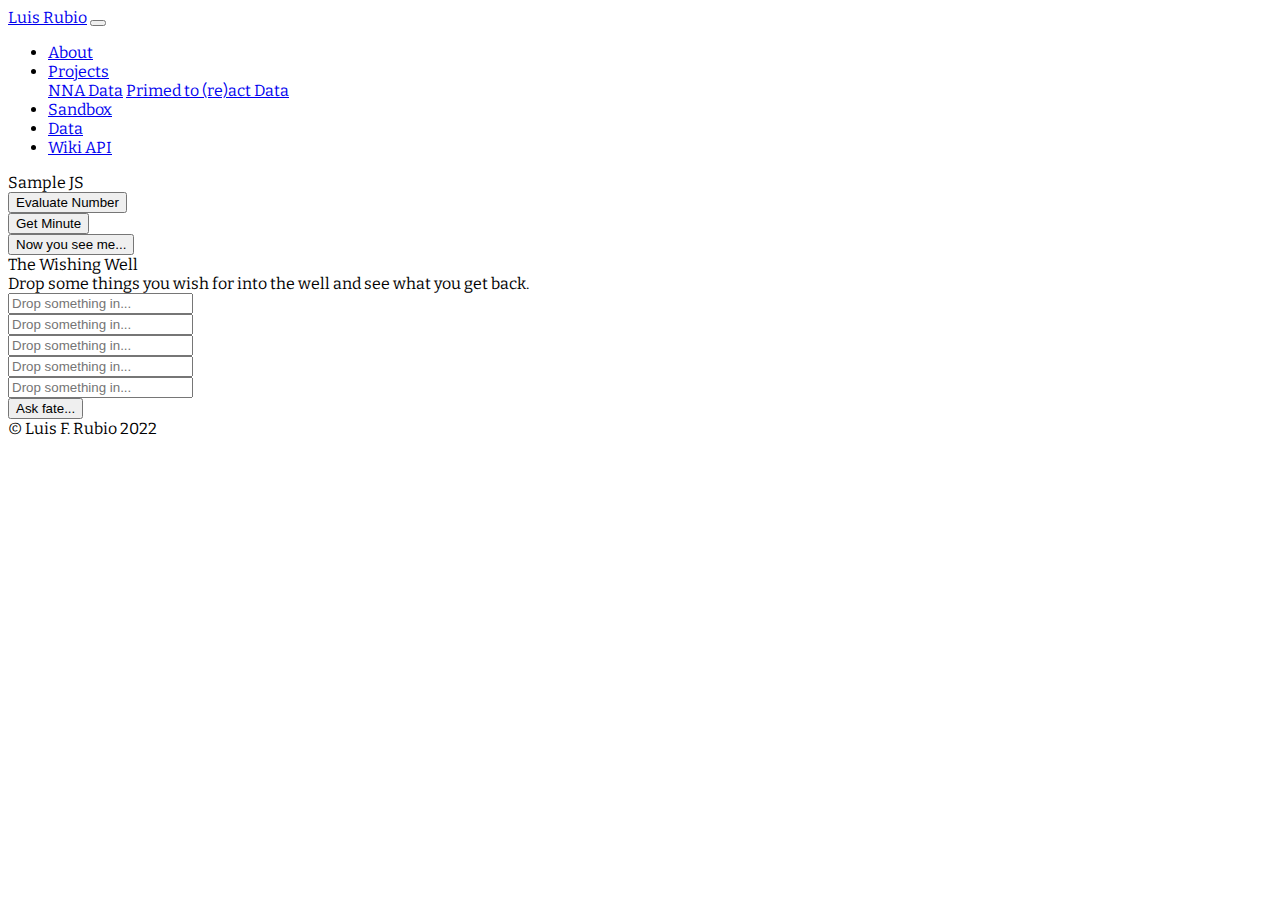
<file: sandbox.html>
<!doctype html>
<html lang="en">
<head>
  <title>Sandbox</title>
  <!-- Required meta tags -->
  <meta charset="utf-8">
  <meta name="viewport" content="width=device-width, initial-scale=1, shrink-to-fit=no">
  <link rel="icon" href="images/LFR_favicon.png">
  
  <!-- Bootstrap CSS v5.0.2 -->
  <link rel="stylesheet" href="https://cdn.jsdelivr.net/npm/bootstrap@5.0.2/dist/css/bootstrap.min.css"  integrity="sha384-EVSTQN3/azprG1Anm3QDgpJLIm9Nao0Yz1ztcQTwFspd3yD65VohhpuuCOmLASjC" crossorigin="anonymous">
  
  <!-- Jquery CDN -->
  <script src="https://ajax.googleapis.com/ajax/libs/jquery/3.5.1/jquery.min.js"></script>
  <!-- CSS -->
  <link rel="stylesheet" href="css/styles.css">
  <!-- Fonts -->
  <link rel="preconnect" href="https://fonts.googleapis.com">
  <link rel="preconnect" href="https://fonts.gstatic.com" crossorigin>
  <link href="https://fonts.googleapis.com/css2?family=Bitter:ital,wght@0,400;0,700;0,800;1,400;1,700&display=swap" rel="stylesheet">  
</head>
<body>
  <!--Navbar-->
  <div id="nav-placeholder"></div>
  <!--Page Content-->
  <div class="container mt-5">
    <div class="h3">Sample JS</div>
    <button type="button" class="btn btn-primary" onclick="evalNumber()">Evaluate Number</button>
  </div>
  <div class="container mt-3">
    <button type="button" class="btn btn-primary" onclick="getMinute()">Get Minute</button>
    <div id="getMinute" class="h3 mt-3"></div>
  </div>
  <div class="container">
    <button id="alakazam" type="button" class="btn btn-primary" onclick="alakazam()">Now you see me...</button>
  </div>
  <div class="container mt-5">
    <div class="h3">The Wishing Well</div>
    <div class="h5">Drop some things you wish for into the well and see what you get back.</div>
    <form>
      <div class="form-group mb-1">
        <input type="text" class="form-control ww_input" name="ww_input" placeholder="Drop something in...">
      </div>
      <div class="form-group mb-1">
        <input type="text" class="form-control ww_input" name="ww_input" placeholder="Drop something in...">
      </div>
      <div class="form-group mb-1">
        <input type="text" class="form-control ww_input" name="ww_input" placeholder="Drop something in...">
      </div>
      <div class="form-group mb-1">
        <input type="text" class="form-control ww_input" name="ww_input" placeholder="Drop something in...">
      </div>
      <div class="form-group mb-1">
        <input type="text" class="form-control ww_input" name="ww_input" placeholder="Drop something in...">
      </div>
      <button id="wish_well" type="button" class="btn btn-primary" onclick="wishingWell()">Ask fate...</button>
    </form>
  </div>
  
  
  
  <!-- Footer -->
  <div id="ftr-placeholder"></div>  
  <!-- Bootstrap JavaScript Libraries -->
  <script src="https://cdn.jsdelivr.net/npm/@popperjs/core@2.9.2/dist/umd/popper.min.js" integrity="sha384-IQsoLXl5PILFhosVNubq5LC7Qb9DXgDA9i+tQ8Zj3iwWAwPtgFTxbJ8NT4GN1R8p" crossorigin="anonymous"></script>
  <script src="https://cdn.jsdelivr.net/npm/bootstrap@5.0.2/dist/js/bootstrap.min.js" integrity="sha384-cVKIPhGWiC2Al4u+LWgxfKTRIcfu0JTxR+EQDz/bgldoEyl4H0zUF0QKbrJ0EcQF" crossorigin="anonymous"></script>
  <script src="js/sandbox.js"></script>
  <script type="text/javascript" src="js/add_nav_ftr.js"></script>
  
</body>
</html>
</file>
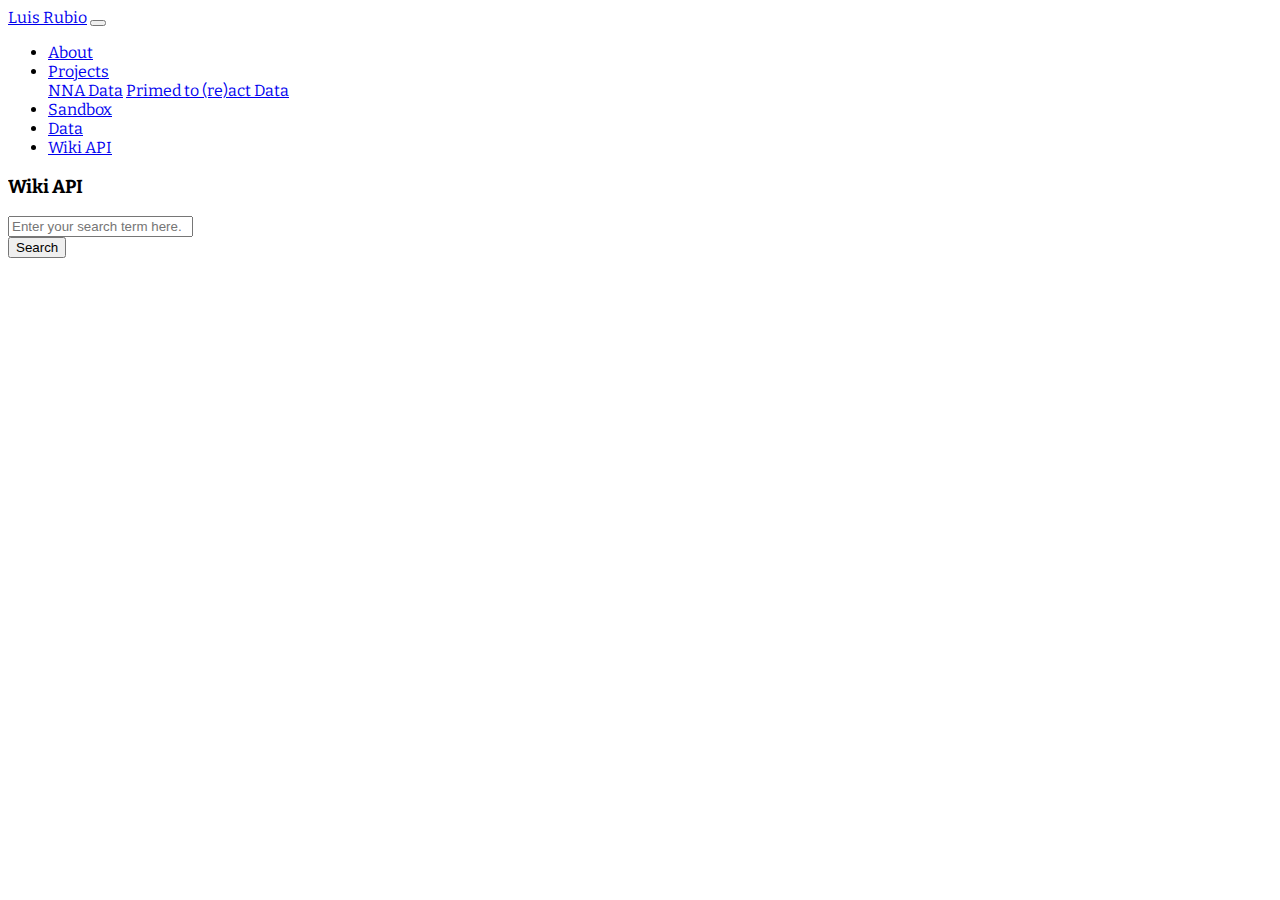
<file: wiki_api.html>
<!doctype html>
<html lang="en">
<head>
  <!-- Required meta tags -->
  <meta charset="utf-8">
  <meta name="viewport" content="width=device-width, initial-scale=1">
  
  <!-- Bootstrap CSS -->
  <link href="https://cdn.jsdelivr.net/npm/bootstrap@5.0.2/dist/css/bootstrap.min.css" rel="stylesheet" integrity="sha384-EVSTQN3/azprG1Anm3QDgpJLIm9Nao0Yz1ztcQTwFspd3yD65VohhpuuCOmLASjC" crossorigin="anonymous">
  <!-- Jquery CDN -->
  <script src="https://ajax.googleapis.com/ajax/libs/jquery/3.5.1/jquery.min.js"></script>
  <!-- CSS -->
  <link rel="stylesheet" href="css/styles.css">
  <!-- Fonts -->
  <link rel="preconnect" href="https://fonts.googleapis.com">
  <link rel="preconnect" href="https://fonts.gstatic.com" crossorigin>
  <link href="https://fonts.googleapis.com/css2?family=Bitter:ital,wght@0,400;0,700;0,800;1,400;1,700&display=swap" rel="stylesheet">
  <title>Hello World!: Data page</title>
</head>
<body>
  <!--Navbar-->
  <div id="nav-placeholder"></div>
  <!--page content-->
    <!-- User input field -->
    <div class="container mt-3">
      <div>
        <h3>Wiki API</h3>
      </div>
      <form>
        <div class="row">
          <div class="col">
            <input id="searchTerm" type="text" class="form-control" placeholder="Enter your search term here.">
          </div>
        </div>
      </form>
      <!-- Button to submit search value -->
      <button type="submit" class="btn btn-primary my-3" onclick="wikiAPI()">Search</button>
      <!-- Output from JS function -->
      <div class="container" id="wiki"></div>
    </div>

  <!-- Option 1: Bootstrap Bundle with Popper -->
  <script src="https://cdn.jsdelivr.net/npm/bootstrap@5.0.2/dist/js/bootstrap.bundle.min.js" integrity="sha384-MrcW6ZMFYlzcLA8Nl+NtUVF0sA7MsXsP1UyJoMp4YLEuNSfAP+JcXn/tWtIaxVXM" crossorigin="anonymous"></script>
  <!-- Custom JS Scripts -->
  <script src="js/add_nav_ftr.js"></script>
  <script src="js/wiki_api.js"></script>
</body>
</html>
</file>
<file: css/styles.css>
.f_bitter {
    font-family: 'Bitter', serif;
}
body {
    font-family: 'Bitter', serif !important;
}
#index_img { 
    padding: 0% !important;
}
#index_p::first-letter {
    font-size: 3em;
    line-height: 1;
    padding-top: 1;
    padding-right: 0.2em;
    padding-left: 1;
    float: left;
}
.ed-title { 
    background: rgb(227,13,13);
    background: linear-gradient(90deg, rgba(227,13,13,1) 0%, rgba(255,255,255,1) 35%, rgba(26,54,240,1) 100%);
    padding: 0% !important;
}
</file>
